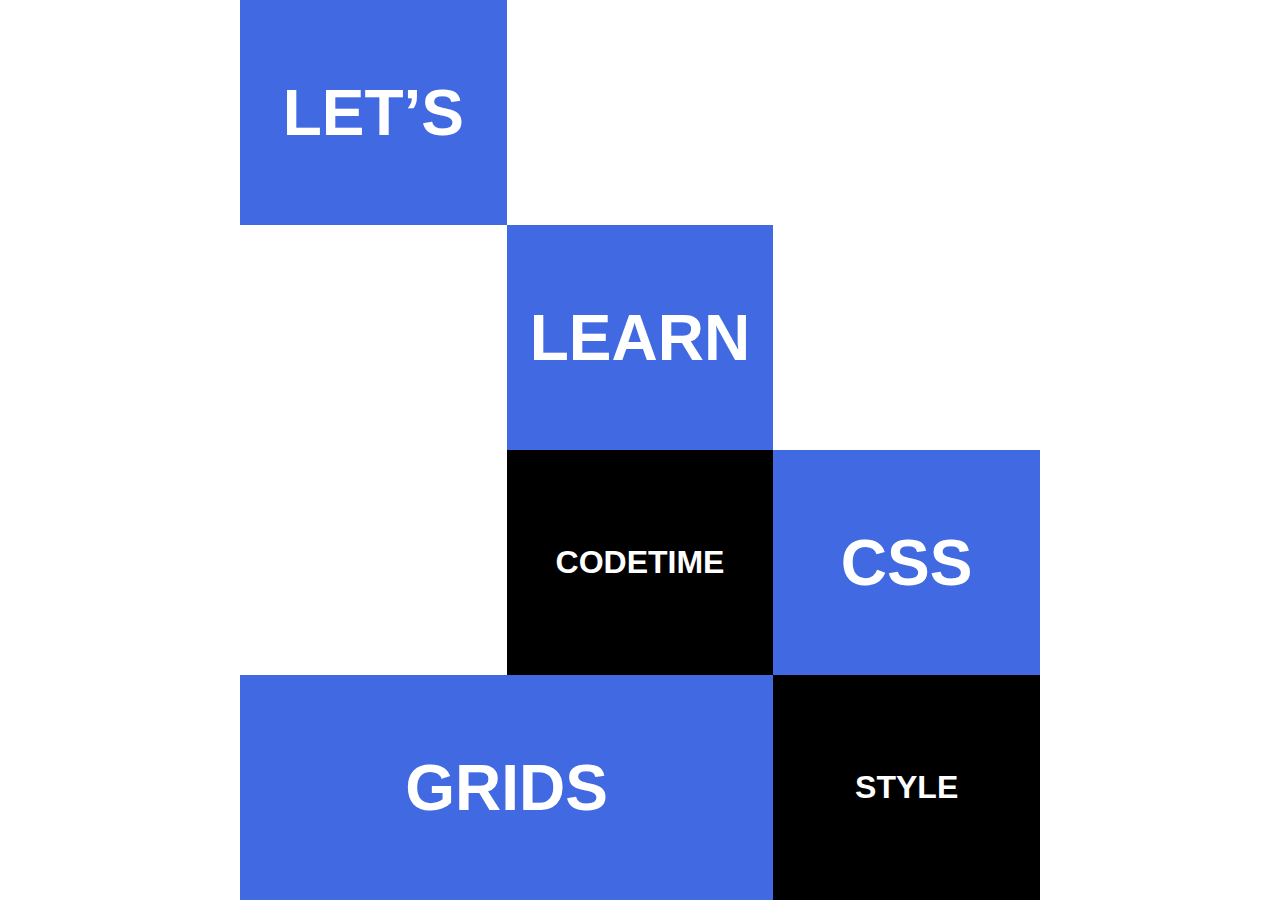
<file: e1/index.html>
<!DOCTYPE html>
<html lang="en">
	<head>
		<meta charset="UTF-8">
		<title>CSS Grids</title>
		<link rel="stylesheet" href="assets/css/screen.css">
		<link rel="stylesheet"
  href="https://cdnjs.cloudflare.com/ajax/libs/animate.css/3.5.2/animate.min.css">
	</head>
	<body>
		<div class="container">
			<h1 class="sr-only">Learn CSS Grids</h1>
			<div class="grid">
				<div class="cell cell-1 animated fadeInLeftBig">
					<p>Let&rsquo;s</p>
				</div>
				<div class="cell cell-2 animated fadeInRightBig">
					<p>Learn</p>
				</div>
				<div class="cell cell-3 animated fadeInLeftBig">
					<p>CSS</p>
				</div>
				<div class="cell cell-4 animated fadeInRightBig">
					<p>Grids</p>
				</div>
				<div class="cell cell-5 animated fadeIn">
					<p>CodeTime</p>
				</div>
				<div class="cell cell-6 animated fadeIn">
					<p>Style</p>
				</div>
			</div>
		</div>
	</body>
</html>
</file>
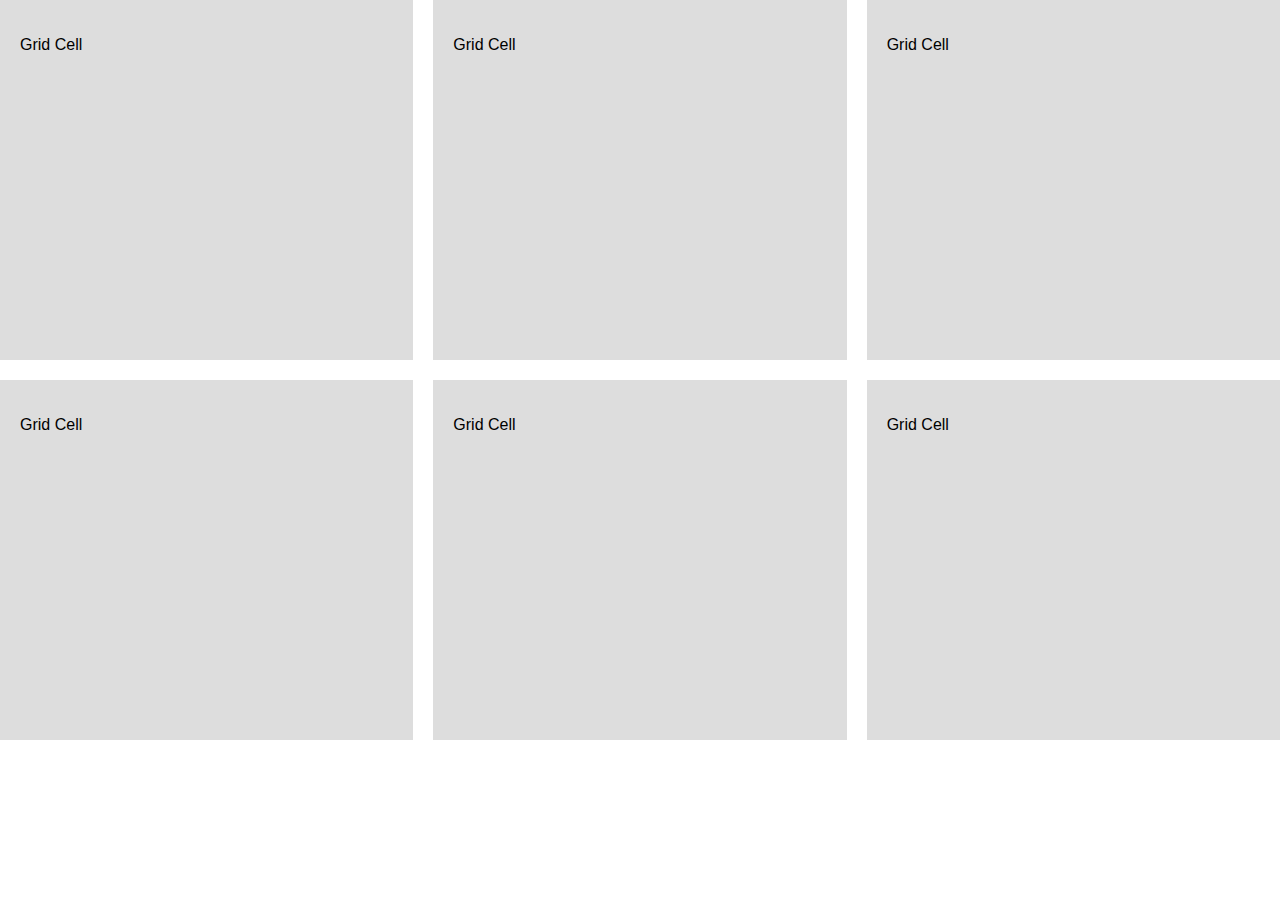
<file: e3/index.html>
<!DOCTYPE html>
<html lang="en">
	<head>
		<meta charset="UTF-8">
		<title>CSS Grids</title>
		<link rel="stylesheet" href="assets/css/screen.css">
	</head>
	<body>
		<div class="container">
			<div class="cell">
				<p>Grid Cell</p>
			</div>
			<div class="cell">
				<p>Grid Cell</p>
			</div>
			<div class="cell">
				<p>Grid Cell</p>
			</div>
			<div class="cell">
				<p>Grid Cell</p>
			</div>
			<div class="cell">
				<p>Grid Cell</p>
			</div>
			<div class="cell">
				<p>Grid Cell</p>
			</div>
		</div>
	</body>
</html>
</file>
<file: e1/assets/css/screen.css>
/**
 * Resets
 *
 * Simple browser resets.
 */

body {
	font-family: sans-serif;
	margin: 0;
}

/* Reset box sizing: https://css-tricks.com/box-sizing/ */
html {
	box-sizing: border-box;
	overflow: hidden;
}

*, *:before, *:after {
	box-sizing: inherit;
}

.sr-only {
	position: absolute;
		left: -1000cm;
}


/**
 * Layout
 */

.container {
	margin: 0 auto;
	max-width: 800px;
}

.grid {
	display: grid;
		grid-template-columns: repeat(3, 1fr);
		grid-template-rows: repeat(4, 25vh);
}

.cell {
	background: royalblue;
	display: flex;
		align-items: center;
		justify-content: center;
	padding: 1rem;
}

.cell p {
	color: white;
	font-size: 4rem;
	font-weight: bold;
	margin: 0;
	text-transform: uppercase;
}

.cell-1 {
	grid-row: 1 / 2;
	grid-column: 1 / 2;
}

.cell-2 {
	grid-row: 2 / 3;
	grid-column: 2 / 3;
}

.cell-3 {
	grid-row: 3 / 4;
	grid-column: 3 / 4;
}

.cell-4 {
	grid-row: 4 / 5;
	grid-column: 1 / 3;
}

.cell-5 {
	grid-row: 3 / 4;
	grid-column: 2 / 3;
}

.cell-6 {
	grid-row: 4 / 5;
	grid-column: 3 / 4;
}

.cell-5,
.cell-6 {
	background: black;
	animation-duration: 3s;
  	animation-delay: 2s;
}

.cell-5 p,
.cell-6 p {
	font-size: 2rem;
}
</file>
<file: e3/assets/css/screen.css>
/**
 * Resets
 *
 * Simple browser resets.
 */

body {
	font-family: sans-serif;
	margin: 0;
}

/* Reset box sizing: https://css-tricks.com/box-sizing/ */
html {
	box-sizing: border-box;
}

*, *:before, *:after {
	box-sizing: inherit;
}


/**
 * Layout
 */

.container {
	display: grid;
	grid-gap: 20px;
	grid-template-columns: 1fr 1fr 1fr;
	grid-template-rows: 40vh 40vh;
}

.cell {
	background: #ddd;
	padding: 20px;
}
</file>
